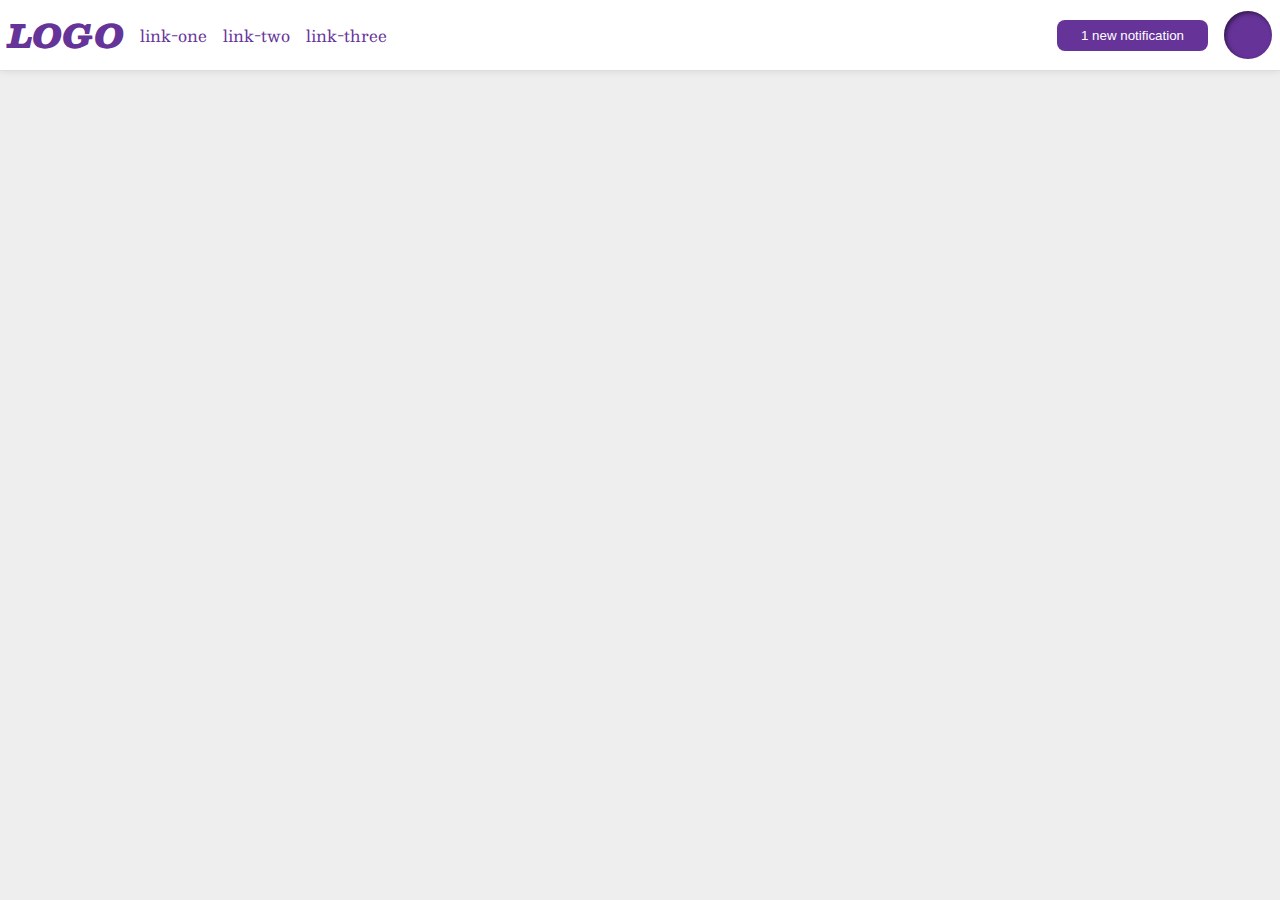
<file: flex/03-flex-header-2/index.html>
<!DOCTYPE html>
<html lang="en">
<head>
  <meta charset="UTF-8">
  <meta http-equiv="X-UA-Compatible" content="IE=edge">
  <meta name="viewport" content="width=device-width, initial-scale=1.0">
  <title>Flex Header 2</title>
  <link rel="stylesheet" href="style.css">
</head>
<body>
  <div class="header">
    <div class="logo">
      LOGO
    </div>
    <ul class="links">
      <li><a href="google.com">link-one</a></li>
      <li><a href="google.com">link-two</a></li>
      <li><a href="google.com">link-three</a></li>
    </ul>
    <button class="header-right notifications">
      1 new notification
    </button>
    <div class="profile-image"></div>
  </div>
</body>
</html>
</file>
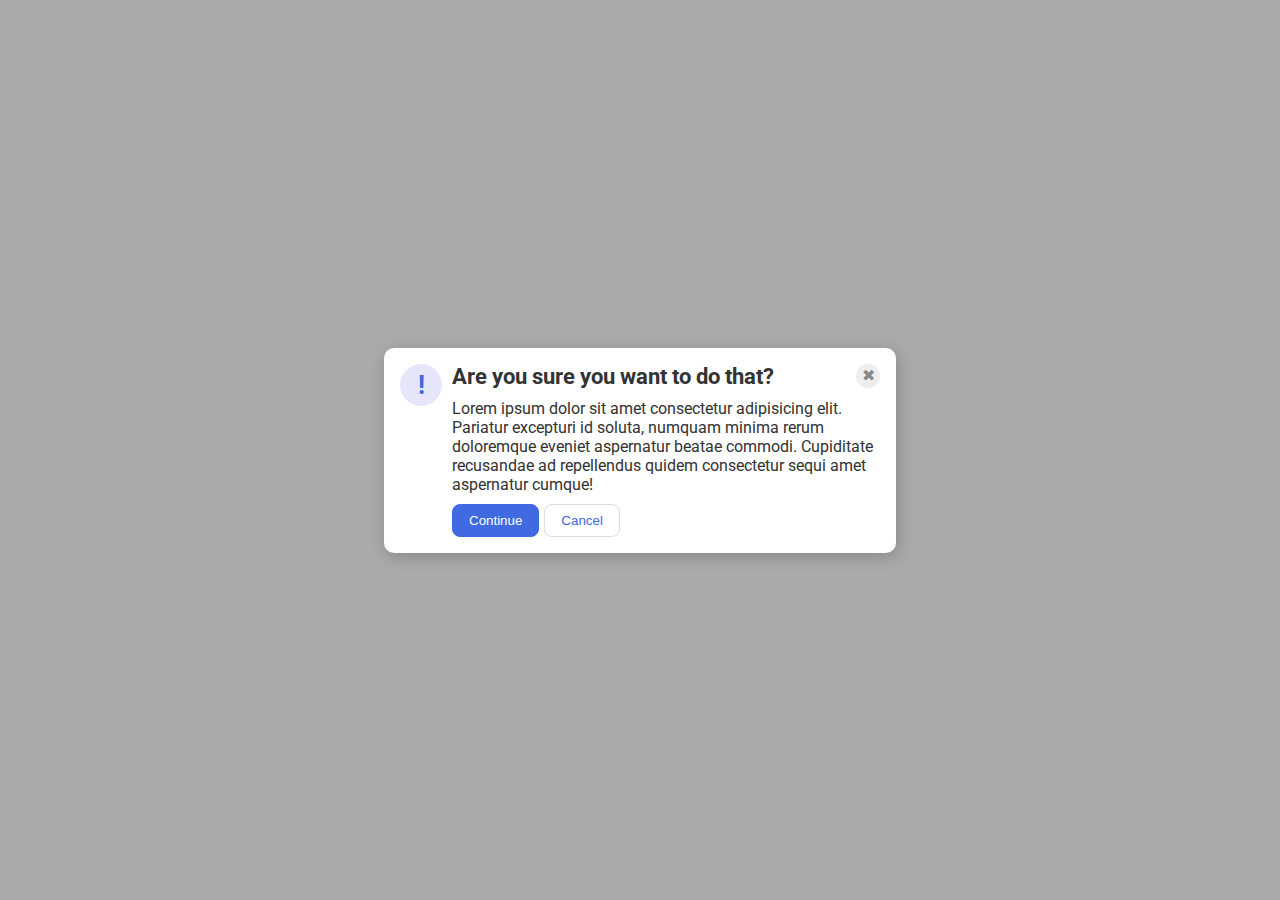
<file: flex/05-flex-modal/index.html>
<!DOCTYPE html>
<html lang="en">
<head>
  <meta charset="UTF-8">
  <meta http-equiv="X-UA-Compatible" content="IE=edge">
  <meta name="viewport" content="width=device-width, initial-scale=1.0">
  <link rel="stylesheet" href="style.css">
  <title>Modal</title>
</head>
<body>
  <div class="modal">
    <div class="icon">!</div>
    <div class="container">
      <div class="container-top">
        <div class="header">Are you sure you want to do that?</div>
        <div class="close-button">✖</div>
      </div>
      <div class="text">Lorem ipsum dolor sit amet consectetur adipisicing elit. Pariatur excepturi id soluta, numquam minima rerum doloremque eveniet aspernatur beatae commodi. Cupiditate recusandae ad repellendus quidem consectetur sequi amet aspernatur cumque!</div>
      <div class="buttons">
        <button class="continue">Continue</button>
        <button class="cancel">Cancel</button>
      </div>
    </div>
    
  </div>
</body>
</html>
</file>
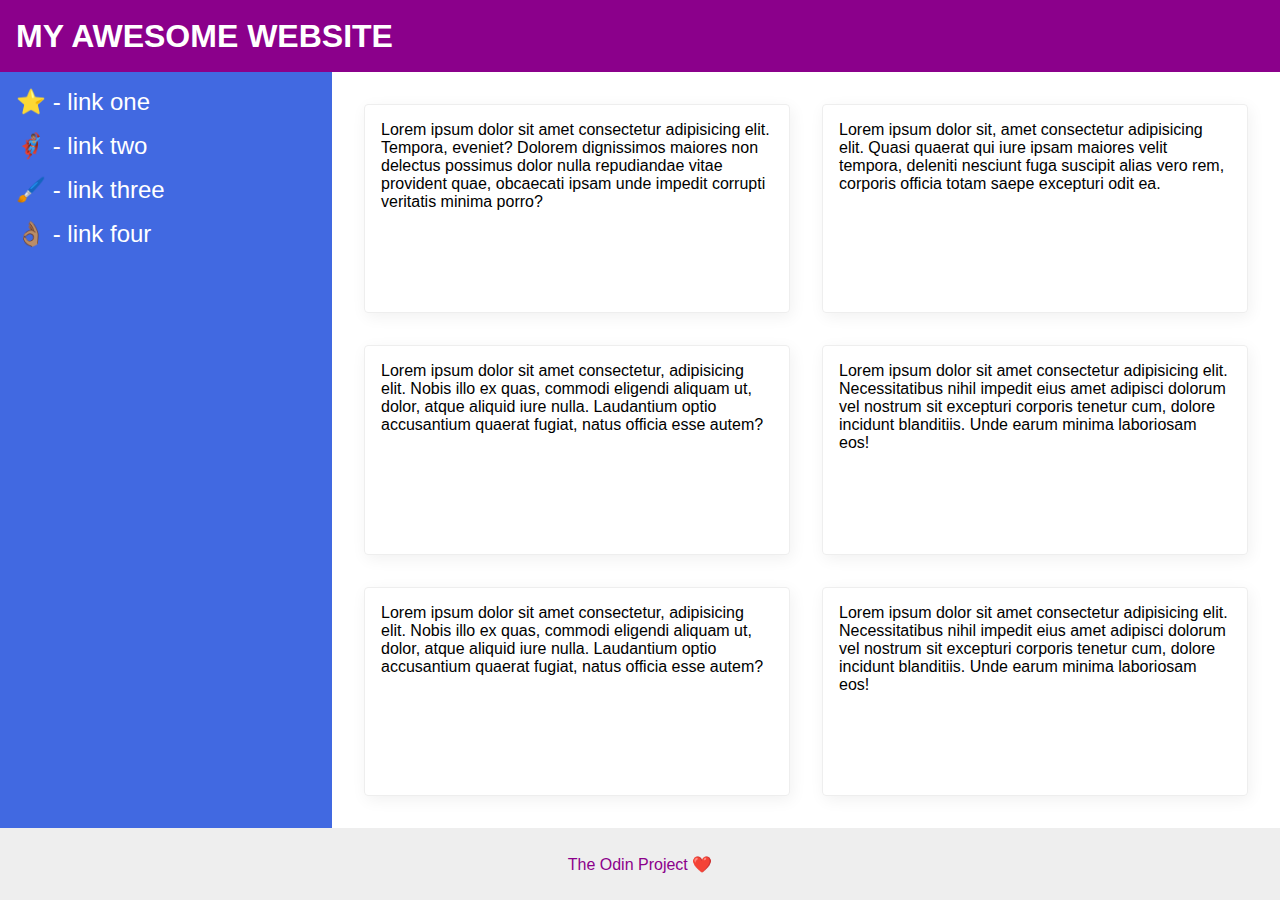
<file: flex/07-flex-layout-2/index.html>
<!DOCTYPE html>
<html lang="en">
<head>
  <meta charset="UTF-8">
  <meta http-equiv="X-UA-Compatible" content="IE=edge">
  <meta name="viewport" content="width=device-width, initial-scale=1.0">
  <title>The Holy Grail</title>
  <link rel="stylesheet" href="style.css">
</head>
<body>
  <div class="header">
    MY AWESOME WEBSITE
  </div>
  
  <div class="content">
    <div class="sidebar">
      <ul>
        <li><a href="google.com">⭐ - link one</a></li>
        <li><a href="google.com">🦸🏽‍♂️ - link two</a></li>
        <li><a href="google.com">🖌️ - link three</a></li>
        <li><a href="google.com">👌🏽 - link four</a></li>
      </ul>
    </div>

    <div class="cards">
      <div class="card">Lorem ipsum dolor sit amet consectetur adipisicing elit. Tempora, eveniet? Dolorem dignissimos maiores non delectus possimus dolor nulla repudiandae vitae provident quae, obcaecati ipsam unde impedit corrupti veritatis minima porro?</div>
      <div class="card">Lorem ipsum dolor sit, amet consectetur adipisicing elit. Quasi quaerat qui iure ipsam maiores velit tempora, deleniti nesciunt fuga suscipit alias vero rem, corporis officia totam saepe excepturi odit ea.</div>
      <div class="card">Lorem ipsum dolor sit amet consectetur, adipisicing elit. Nobis illo ex quas, commodi eligendi aliquam ut, dolor, atque aliquid iure nulla. Laudantium optio accusantium quaerat fugiat, natus officia esse autem?</div>
      <div class="card">Lorem ipsum dolor sit amet consectetur adipisicing elit. Necessitatibus nihil impedit eius amet adipisci dolorum vel nostrum sit excepturi corporis tenetur cum, dolore incidunt blanditiis. Unde earum minima laboriosam eos!</div>
      <div class="card">Lorem ipsum dolor sit amet consectetur, adipisicing elit. Nobis illo ex quas, commodi eligendi aliquam ut, dolor, atque aliquid iure nulla. Laudantium optio accusantium quaerat fugiat, natus officia esse autem?</div>
      <div class="card">Lorem ipsum dolor sit amet consectetur adipisicing elit. Necessitatibus nihil impedit eius amet adipisci dolorum vel nostrum sit excepturi corporis tenetur cum, dolore incidunt blanditiis. Unde earum minima laboriosam eos!</div>  
    </div>
  </div>

  <div class="footer">
    The Odin Project ❤️
  </div>
</body>
</html>
</file>
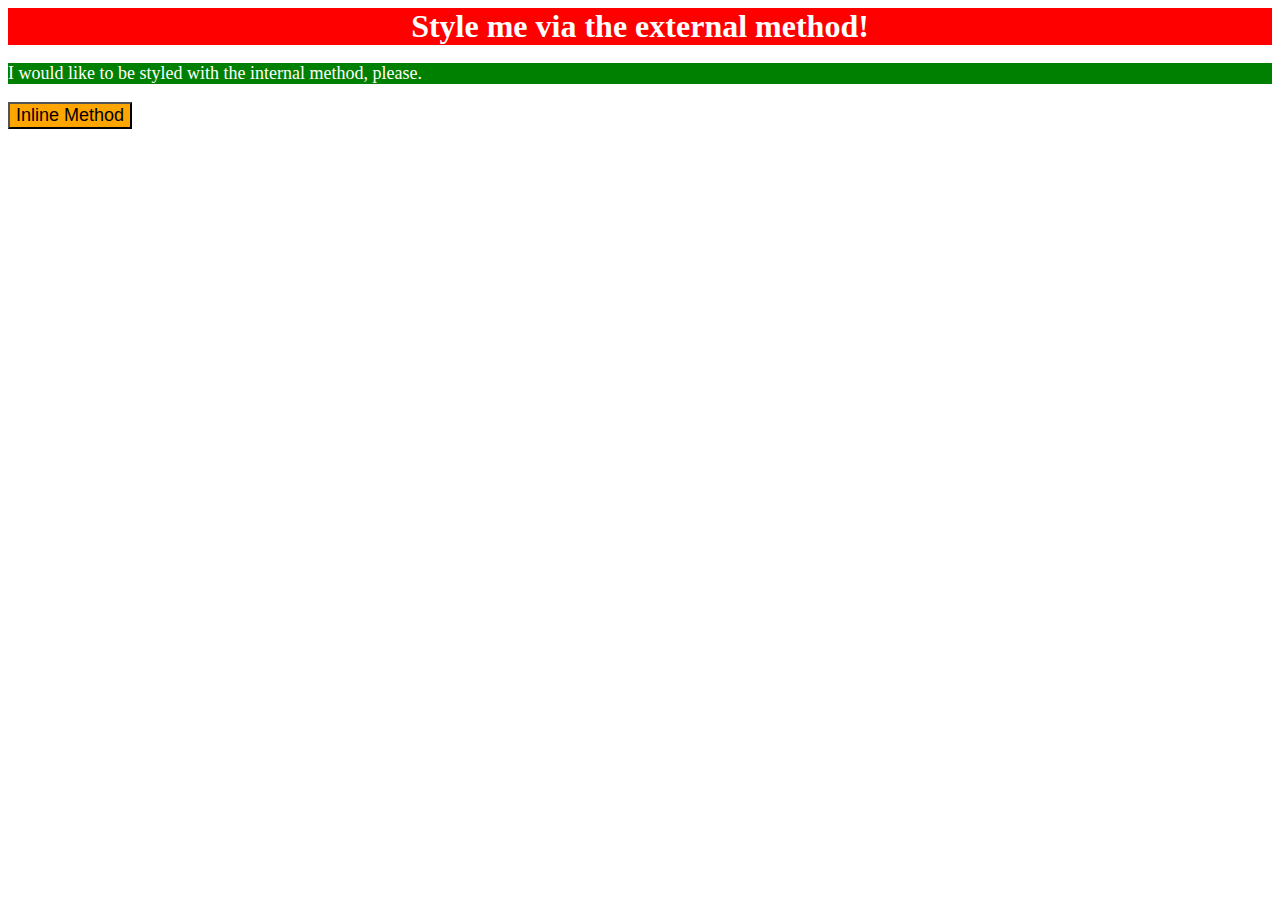
<file: foundations/01-css-methods/index.html>
<!DOCTYPE html>
<html lang="en">
<head>
  <link rel="stylesheet" href="styles.css" />
  <meta charset="UTF-8">
  <meta http-equiv="X-UA-Compatible" content="IE=edge">
  <meta name="viewport" content="width=device-width, initial-scale=1.0">
  <title>Methods for Adding CSS</title>
  <style>
    p {
      background-color: green;
      color: white;
      font-size: 18px;
    }
  </style>
</head>
<body>
  <div>Style me via the external method!</div>
  <p>I would like to be styled with the internal method, please.</p>
  <button style="background-color: orange; font-size: 18px;">Inline Method</button>
</body>
</html>
</file>
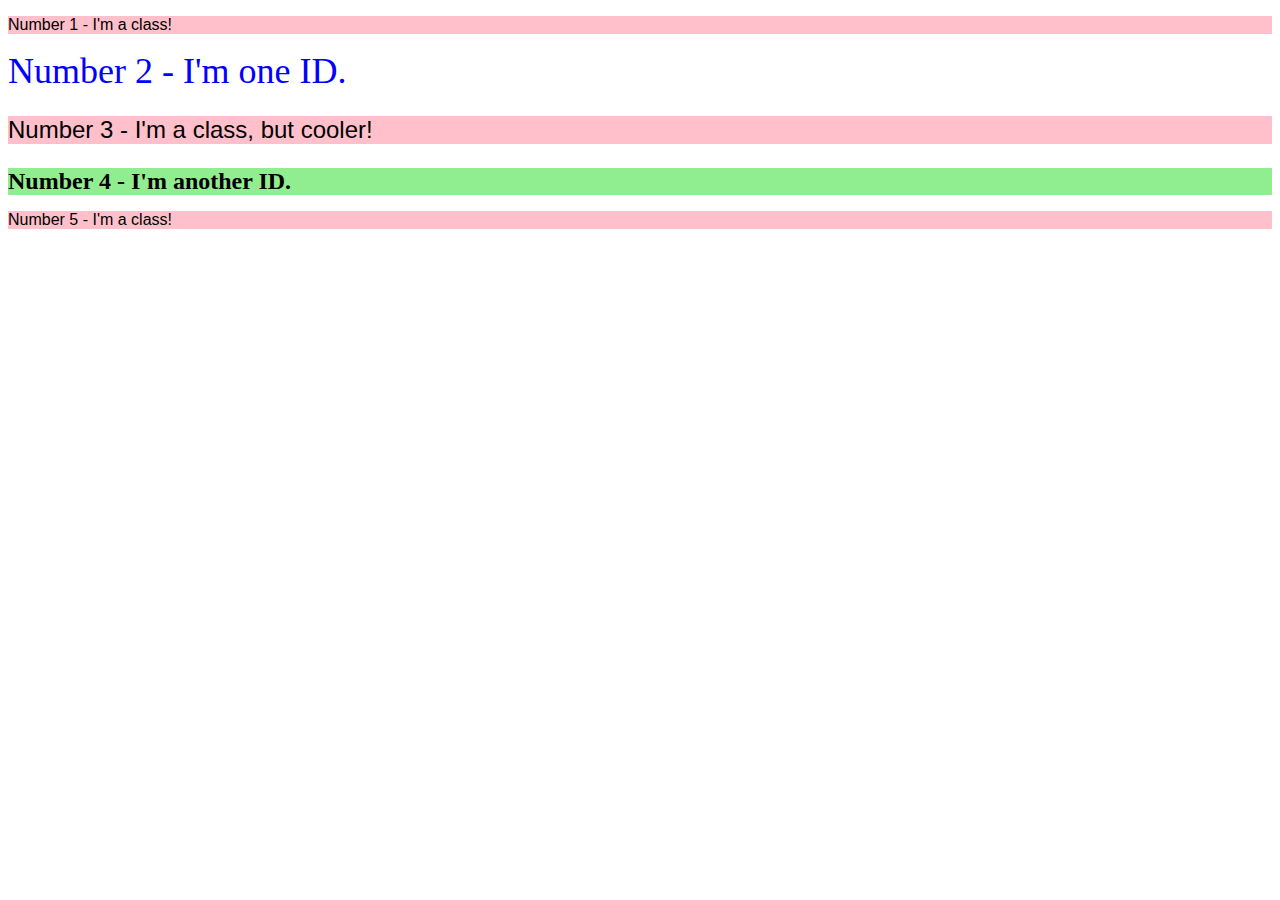
<file: foundations/02-class-id-selectors/index.html>
<!DOCTYPE html>
<html lang="en">
<head>
  <meta charset="UTF-8">
  <meta http-equiv="X-UA-Compatible" content="IE=edge">
  <meta name="viewport" content="width=device-width, initial-scale=1.0">
  <title>Class and ID Selectors</title>
  <link rel="stylesheet" href="style.css">
</head>
<body>
  <p class="odd">Number 1 - I'm a class!</p>
  <div id="second">Number 2 - I'm one ID.</div>
  <p class="odd" id="third">Number 3 - I'm a class, but cooler!</p>
  <div id="fourth">Number 4 - I'm another ID.</div>
  <p class="odd">Number 5 - I'm a class!</p>
</body>
</html>
</file>
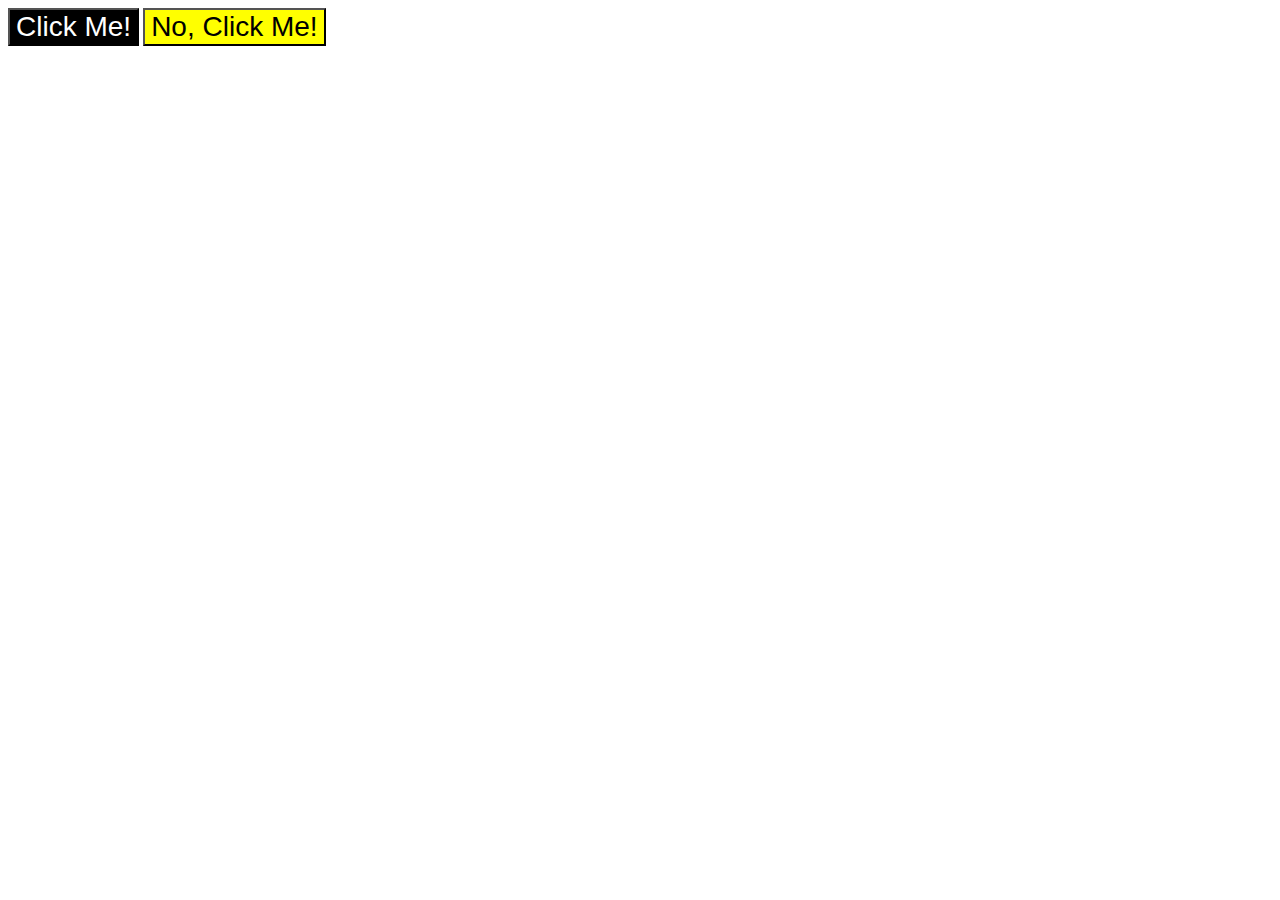
<file: foundations/03-grouping-selectors/index.html>
<!DOCTYPE html>
<html lang="en">
<head>
  <meta charset="UTF-8">
  <meta http-equiv="X-UA-Compatible" content="IE=edge">
  <meta name="viewport" content="width=device-width, initial-scale=1.0">
  <title>Grouping Selectors</title>
  <link rel="stylesheet" href="style.css">
</head>
<body>
  <button class="black-btn">Click Me!</button>
  <button class="yellow-btn">No, Click Me!</button>
</body>
</html>
</file>
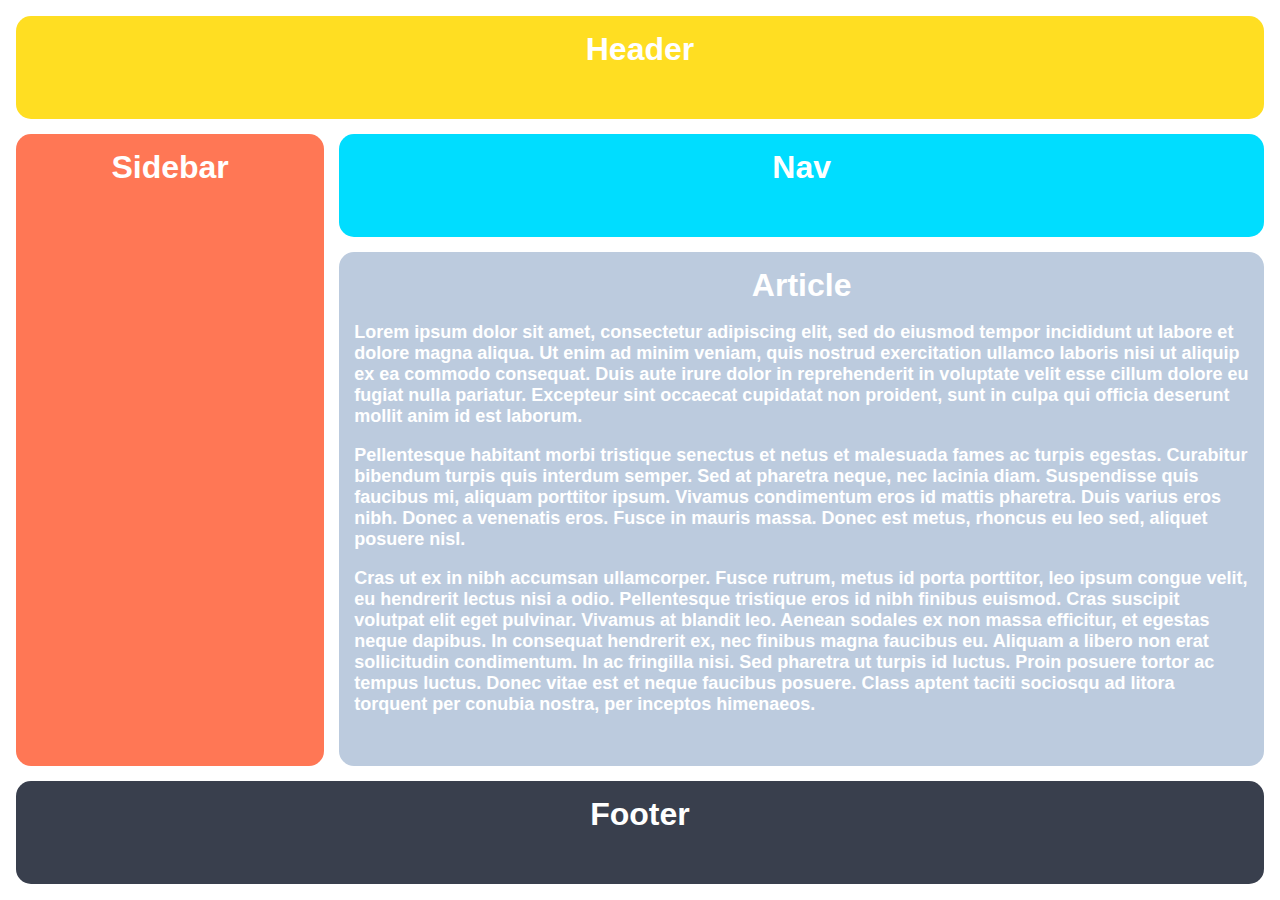
<file: grid/01-grid-layout-1/index.html>
<!DOCTYPE html>
<html lang="en">
  <head>
    <meta charset="UTF-8">
    <meta http-equiv="X-UA-Compatible" content="IE=edge">
    <meta name="viewport" content="width=device-width, initial-scale=1.0">
    <title>The Holy Grail</title>
    <link rel="stylesheet" href="style.css">
  </head>
  <body>
    <div class="container">
      <div class="header">Header</div>
      <div class="sidebar">Sidebar</div>
      <div class="nav">Nav</div>
      <div class="article">Article
        <p>Lorem  ipsum dolor sit amet, consectetur adipiscing elit, sed do eiusmod tempor incididunt ut labore et dolore magna aliqua. Ut enim ad minim veniam, quis nostrud exercitation ullamco laboris nisi ut aliquip ex ea commodo consequat. Duis aute irure dolor in reprehenderit in voluptate velit esse cillum dolore eu fugiat nulla pariatur. Excepteur sint occaecat cupidatat non proident, sunt in culpa qui officia deserunt mollit anim id est laborum.</p>
        <p>Pellentesque habitant morbi tristique senectus et netus et malesuada fames ac turpis egestas. Curabitur bibendum turpis quis interdum semper. Sed at pharetra neque, nec lacinia diam. Suspendisse quis faucibus mi, aliquam porttitor ipsum. Vivamus condimentum eros id mattis pharetra. Duis varius eros nibh. Donec a venenatis eros. Fusce in mauris massa. Donec est metus, rhoncus eu leo sed, aliquet posuere nisl.</p>
        <p>Cras ut ex in nibh accumsan ullamcorper. Fusce rutrum, metus id porta porttitor, leo ipsum congue velit, eu hendrerit lectus nisi a odio. Pellentesque tristique eros id nibh finibus euismod. Cras suscipit volutpat elit eget pulvinar. Vivamus at blandit leo. Aenean sodales ex non massa efficitur, et egestas neque dapibus. In consequat hendrerit ex, nec finibus magna faucibus eu. Aliquam a libero non erat sollicitudin condimentum. In ac fringilla nisi. Sed pharetra ut turpis id luctus. Proin posuere tortor ac tempus luctus. Donec vitae est et neque faucibus posuere. Class aptent taciti sociosqu ad litora torquent per conubia nostra, per inceptos himenaeos.</p>
      </div>
      <div class="footer">Footer</div>
    </div>
  </body>
</html>
</file>
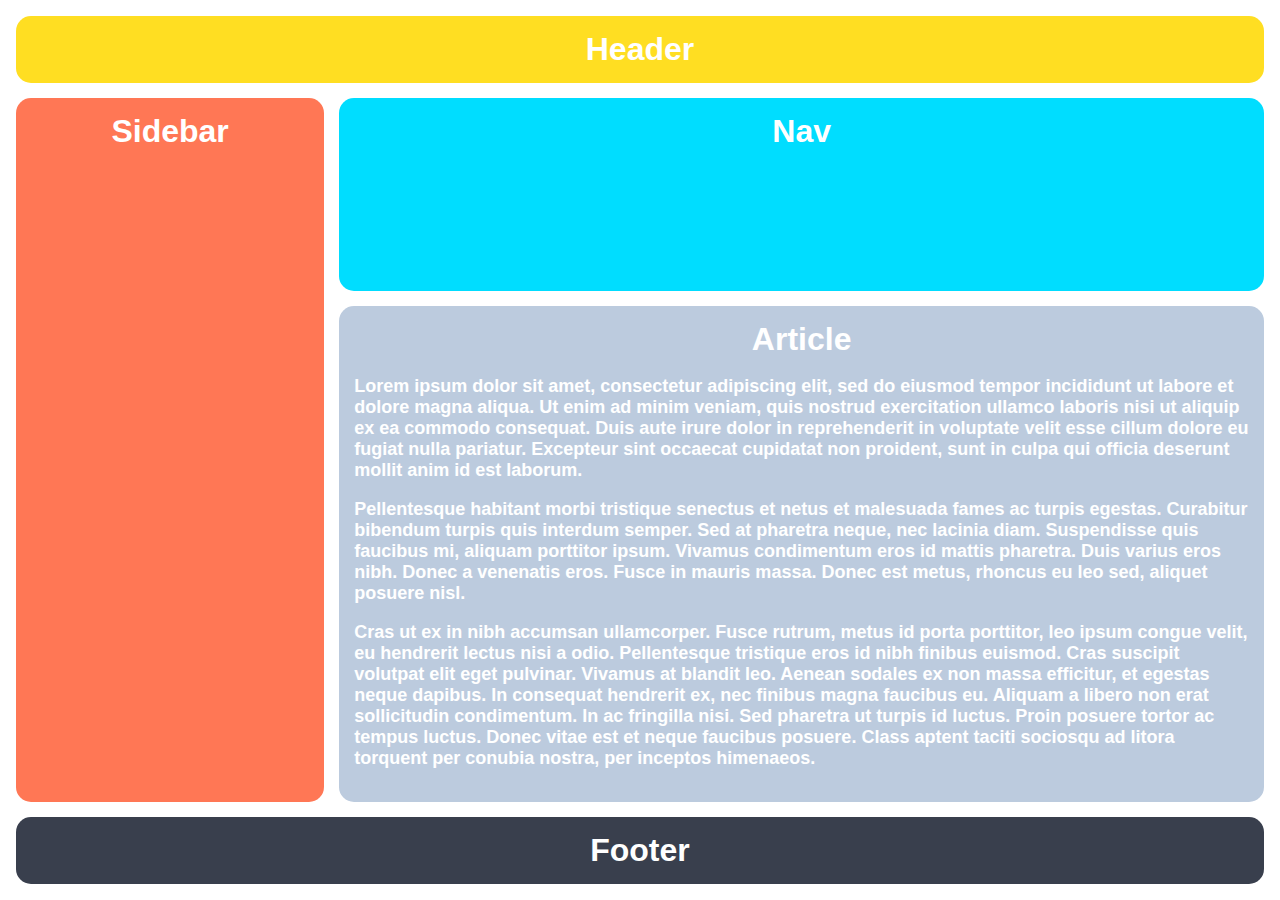
<file: grid/02-grid-layout-2/index.html>
<!DOCTYPE html>
<html lang="en">
  <head>
    <meta charset="UTF-8" />
    <meta http-equiv="X-UA-Compatible" content="IE=edge" />
    <meta name="viewport" content="width=device-width, initial-scale=1.0" />
    <title>Responsive Holy Grail</title>
    <link rel="stylesheet" href="style.css" />
  </head>
  <body>
    <div class="container">
      <div class="header">Header</div>
      <div class="sidebar">Sidebar</div>
      <div class="nav">Nav</div>
      <div class="article">
        Article
        <p>
          Lorem ipsum dolor sit amet, consectetur adipiscing elit, sed do
          eiusmod tempor incididunt ut labore et dolore magna aliqua. Ut enim ad
          minim veniam, quis nostrud exercitation ullamco laboris nisi ut
          aliquip ex ea commodo consequat. Duis aute irure dolor in
          reprehenderit in voluptate velit esse cillum dolore eu fugiat nulla
          pariatur. Excepteur sint occaecat cupidatat non proident, sunt in
          culpa qui officia deserunt mollit anim id est laborum.
        </p>
        <p>
          Pellentesque habitant morbi tristique senectus et netus et malesuada
          fames ac turpis egestas. Curabitur bibendum turpis quis interdum
          semper. Sed at pharetra neque, nec lacinia diam. Suspendisse quis
          faucibus mi, aliquam porttitor ipsum. Vivamus condimentum eros id
          mattis pharetra. Duis varius eros nibh. Donec a venenatis eros. Fusce
          in mauris massa. Donec est metus, rhoncus eu leo sed, aliquet posuere
          nisl.
        </p>
        <p>
          Cras ut ex in nibh accumsan ullamcorper. Fusce rutrum, metus id porta
          porttitor, leo ipsum congue velit, eu hendrerit lectus nisi a odio.
          Pellentesque tristique eros id nibh finibus euismod. Cras suscipit
          volutpat elit eget pulvinar. Vivamus at blandit leo. Aenean sodales ex
          non massa efficitur, et egestas neque dapibus. In consequat hendrerit
          ex, nec finibus magna faucibus eu. Aliquam a libero non erat
          sollicitudin condimentum. In ac fringilla nisi. Sed pharetra ut turpis
          id luctus. Proin posuere tortor ac tempus luctus. Donec vitae est et
          neque faucibus posuere. Class aptent taciti sociosqu ad litora
          torquent per conubia nostra, per inceptos himenaeos.
        </p>
      </div>
      <div class="footer">Footer</div>
    </div>
  </body>
</html>
</file>
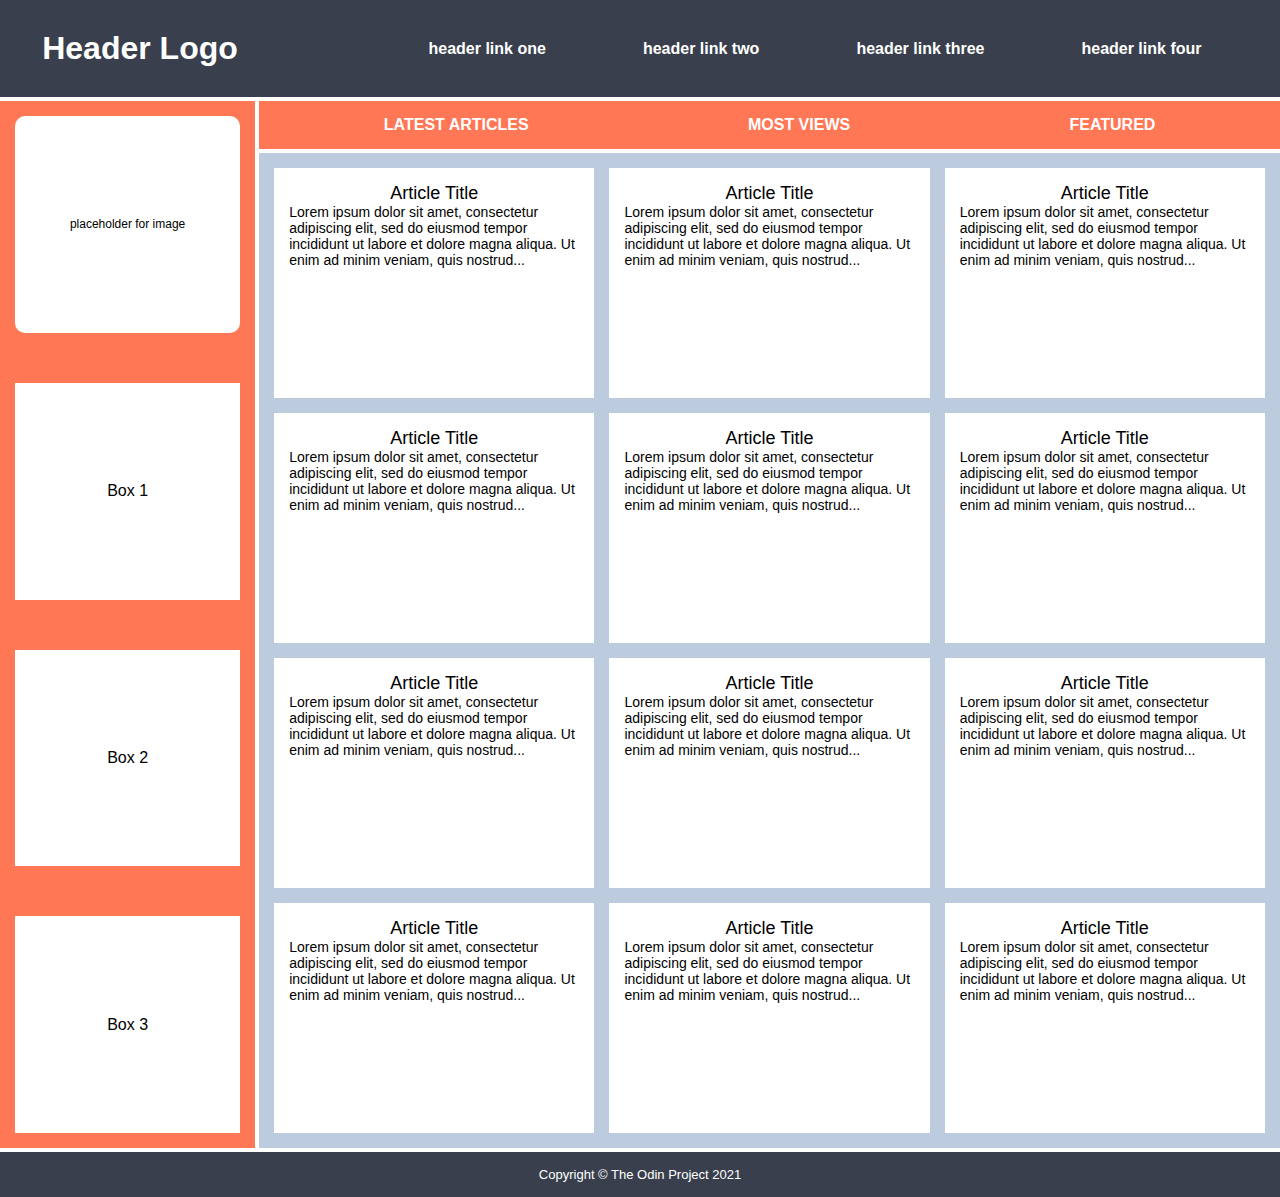
<file: grid/03-grid-layout-3/index.html>
<!DOCTYPE html>
<html lang="en">
  <head>
    <meta charset="UTF-8" />
    <meta http-equiv="X-UA-Compatible" content="IE=edge" />
    <meta name="viewport" content="width=device-width, initial-scale=1.0" />
    <title>Holy Grail Mockup</title>
    <link rel="stylesheet" href="style.css" />
  </head>
  <body>
    <div class="container">
      <div class="header">
        <div class="logo">Header Logo</div>
        <div class="menu">
          <ul>
            <li>header link one</li>
            <li>header link two</li>
            <li>header link three</li>
            <li>header link four</li>
          </ul>
        </div>
      </div>

      <div class="sidebar">
        <div class="photo">
          <p>placeholder for image</p>
        </div>
        <div class="side-content">Box 1</div>
        <div class="side-content">Box 2</div>
        <div class="side-content">Box 3</div>
      </div>

      <div class="nav">
        <ul>
          <li>Latest Articles</li>
          <li>Most Views</li>
          <li>Featured</li>
        </ul>
      </div>

      <div class="article">
        <div class="card">
          <p class="title">Article Title</p>
          <p>
            Lorem ipsum dolor sit amet, consectetur adipiscing elit, sed do
            eiusmod tempor incididunt ut labore et dolore magna aliqua. Ut enim
            ad minim veniam, quis nostrud...
          </p>
        </div>
        <div class="card">
          <p class="title">Article Title</p>
          <p>
            Lorem ipsum dolor sit amet, consectetur adipiscing elit, sed do
            eiusmod tempor incididunt ut labore et dolore magna aliqua. Ut enim
            ad minim veniam, quis nostrud...
          </p>
        </div>
        <div class="card">
          <p class="title">Article Title</p>
          <p>
            Lorem ipsum dolor sit amet, consectetur adipiscing elit, sed do
            eiusmod tempor incididunt ut labore et dolore magna aliqua. Ut enim
            ad minim veniam, quis nostrud...
          </p>
        </div>
        <div class="card">
          <p class="title">Article Title</p>
          <p>
            Lorem ipsum dolor sit amet, consectetur adipiscing elit, sed do
            eiusmod tempor incididunt ut labore et dolore magna aliqua. Ut enim
            ad minim veniam, quis nostrud...
          </p>
        </div>
        <div class="card">
          <p class="title">Article Title</p>
          <p>
            Lorem ipsum dolor sit amet, consectetur adipiscing elit, sed do
            eiusmod tempor incididunt ut labore et dolore magna aliqua. Ut enim
            ad minim veniam, quis nostrud...
          </p>
        </div>
        <div class="card">
          <p class="title">Article Title</p>
          <p>
            Lorem ipsum dolor sit amet, consectetur adipiscing elit, sed do
            eiusmod tempor incididunt ut labore et dolore magna aliqua. Ut enim
            ad minim veniam, quis nostrud...
          </p>
        </div>
        <div class="card">
          <p class="title">Article Title</p>
          <p>
            Lorem ipsum dolor sit amet, consectetur adipiscing elit, sed do
            eiusmod tempor incididunt ut labore et dolore magna aliqua. Ut enim
            ad minim veniam, quis nostrud...
          </p>
        </div>
        <div class="card">
          <p class="title">Article Title</p>
          <p>
            Lorem ipsum dolor sit amet, consectetur adipiscing elit, sed do
            eiusmod tempor incididunt ut labore et dolore magna aliqua. Ut enim
            ad minim veniam, quis nostrud...
          </p>
        </div>
        <div class="card">
          <p class="title">Article Title</p>
          <p>
            Lorem ipsum dolor sit amet, consectetur adipiscing elit, sed do
            eiusmod tempor incididunt ut labore et dolore magna aliqua. Ut enim
            ad minim veniam, quis nostrud...
          </p>
        </div>
        <div class="card">
          <p class="title">Article Title</p>
          <p>
            Lorem ipsum dolor sit amet, consectetur adipiscing elit, sed do
            eiusmod tempor incididunt ut labore et dolore magna aliqua. Ut enim
            ad minim veniam, quis nostrud...
          </p>
        </div>
        <div class="card">
          <p class="title">Article Title</p>
          <p>
            Lorem ipsum dolor sit amet, consectetur adipiscing elit, sed do
            eiusmod tempor incididunt ut labore et dolore magna aliqua. Ut enim
            ad minim veniam, quis nostrud...
          </p>
        </div>
        <div class="card">
          <p class="title">Article Title</p>
          <p>
            Lorem ipsum dolor sit amet, consectetur adipiscing elit, sed do
            eiusmod tempor incididunt ut labore et dolore magna aliqua. Ut enim
            ad minim veniam, quis nostrud...
          </p>
        </div>
      </div>

      <div class="footer">
        <p>Copyright © The Odin Project 2021</p>
      </div>
    </div>
  </body>
</html>
</file>
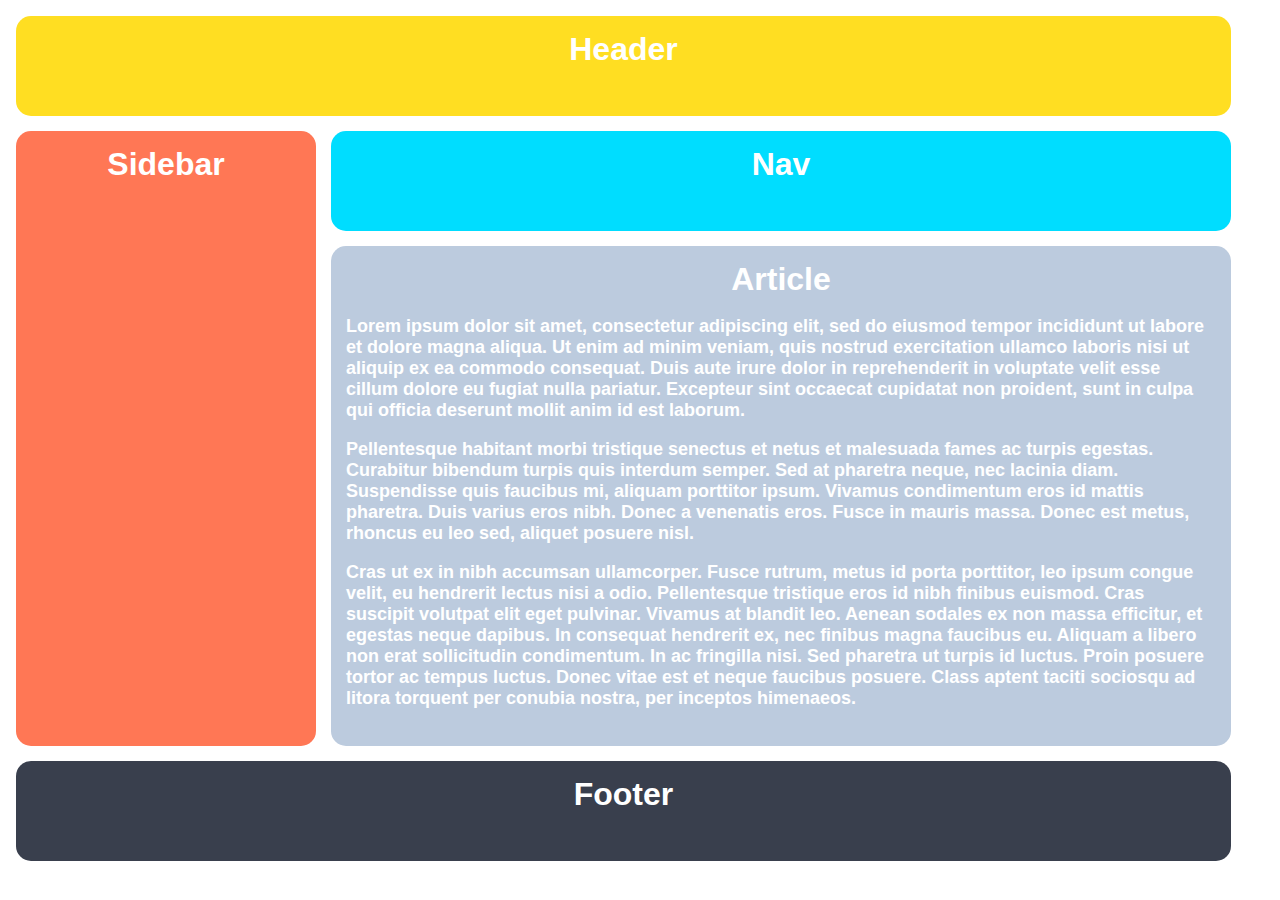
<file: grid/01-grid-layout-1/solution/solution.html>
<!DOCTYPE html>
<html lang="en">
  <head>
    <meta charset="UTF-8">
    <meta http-equiv="X-UA-Compatible" content="IE=edge">
    <meta name="viewport" content="width=device-width, initial-scale=1.0">
    <title>The Holy Grail</title>
    <link rel="stylesheet" href="solution.css">
  </head>
  <body>
    <div class="container">
      <div class="header">Header</div>
      <div class="sidebar">Sidebar</div>
      <div class="nav">Nav</div>
      <div class="article">Article
        <p>Lorem  ipsum dolor sit amet, consectetur adipiscing elit, sed do eiusmod tempor incididunt ut labore et dolore magna aliqua. Ut enim ad minim veniam, quis nostrud exercitation ullamco laboris nisi ut aliquip ex ea commodo consequat. Duis aute irure dolor in reprehenderit in voluptate velit esse cillum dolore eu fugiat nulla pariatur. Excepteur sint occaecat cupidatat non proident, sunt in culpa qui officia deserunt mollit anim id est laborum.</p>
        <p>Pellentesque habitant morbi tristique senectus et netus et malesuada fames ac turpis egestas. Curabitur bibendum turpis quis interdum semper. Sed at pharetra neque, nec lacinia diam. Suspendisse quis faucibus mi, aliquam porttitor ipsum. Vivamus condimentum eros id mattis pharetra. Duis varius eros nibh. Donec a venenatis eros. Fusce in mauris massa. Donec est metus, rhoncus eu leo sed, aliquet posuere nisl.</p>
        <p>Cras ut ex in nibh accumsan ullamcorper. Fusce rutrum, metus id porta porttitor, leo ipsum congue velit, eu hendrerit lectus nisi a odio. Pellentesque tristique eros id nibh finibus euismod. Cras suscipit volutpat elit eget pulvinar. Vivamus at blandit leo. Aenean sodales ex non massa efficitur, et egestas neque dapibus. In consequat hendrerit ex, nec finibus magna faucibus eu. Aliquam a libero non erat sollicitudin condimentum. In ac fringilla nisi. Sed pharetra ut turpis id luctus. Proin posuere tortor ac tempus luctus. Donec vitae est et neque faucibus posuere. Class aptent taciti sociosqu ad litora torquent per conubia nostra, per inceptos himenaeos.</p>
      </div>
      <div class="footer">Footer</div>
    </div>
  </body>
</html>
</file>
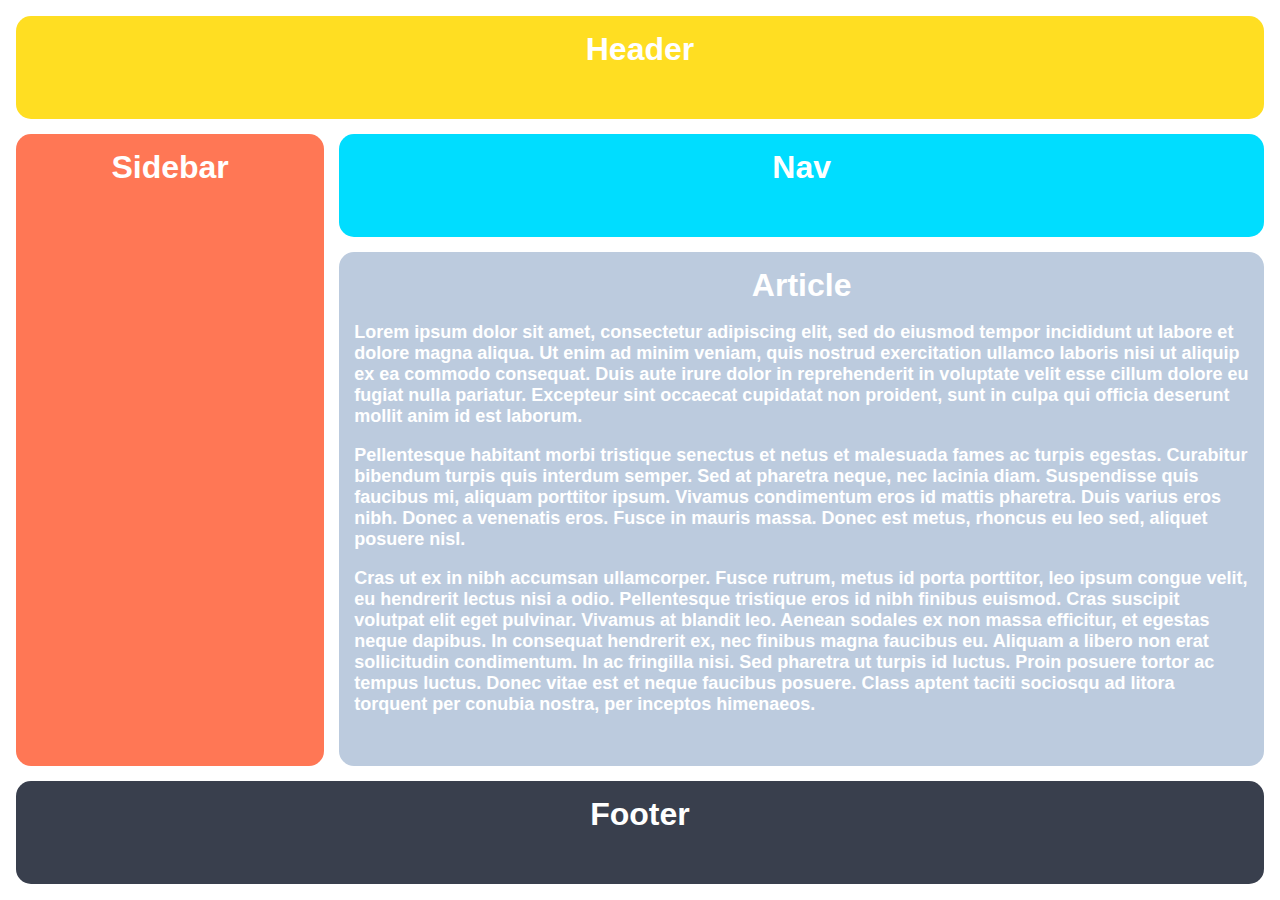
<file: grid/02-grid-layout-2/solution/solution.html>
<!DOCTYPE html>
<html lang="en">
  <head>
    <meta charset="UTF-8">
    <meta http-equiv="X-UA-Compatible" content="IE=edge">
    <meta name="viewport" content="width=device-width, initial-scale=1.0">
    <title>Responsive Holy Grail</title>
    <link rel="stylesheet" href="solution.css">
  </head>
  <body>
    <div class="container">
      <div class="header">Header</div>
      <div class="sidebar">Sidebar</div>
      <div class="nav">Nav</div>
      <div class="article">Article
        <p>Lorem  ipsum dolor sit amet, consectetur adipiscing elit, sed do eiusmod tempor incididunt ut labore et dolore magna aliqua. Ut enim ad minim veniam, quis nostrud exercitation ullamco laboris nisi ut aliquip ex ea commodo consequat. Duis aute irure dolor in reprehenderit in voluptate velit esse cillum dolore eu fugiat nulla pariatur. Excepteur sint occaecat cupidatat non proident, sunt in culpa qui officia deserunt mollit anim id est laborum.</p>
        <p>Pellentesque habitant morbi tristique senectus et netus et malesuada fames ac turpis egestas. Curabitur bibendum turpis quis interdum semper. Sed at pharetra neque, nec lacinia diam. Suspendisse quis faucibus mi, aliquam porttitor ipsum. Vivamus condimentum eros id mattis pharetra. Duis varius eros nibh. Donec a venenatis eros. Fusce in mauris massa. Donec est metus, rhoncus eu leo sed, aliquet posuere nisl.</p>
        <p>Cras ut ex in nibh accumsan ullamcorper. Fusce rutrum, metus id porta porttitor, leo ipsum congue velit, eu hendrerit lectus nisi a odio. Pellentesque tristique eros id nibh finibus euismod. Cras suscipit volutpat elit eget pulvinar. Vivamus at blandit leo. Aenean sodales ex non massa efficitur, et egestas neque dapibus. In consequat hendrerit ex, nec finibus magna faucibus eu. Aliquam a libero non erat sollicitudin condimentum. In ac fringilla nisi. Sed pharetra ut turpis id luctus. Proin posuere tortor ac tempus luctus. Donec vitae est et neque faucibus posuere. Class aptent taciti sociosqu ad litora torquent per conubia nostra, per inceptos himenaeos.</p>
      </div>
      <div class="footer">Footer</div>
    </div>
  </body>
</html>
</file>
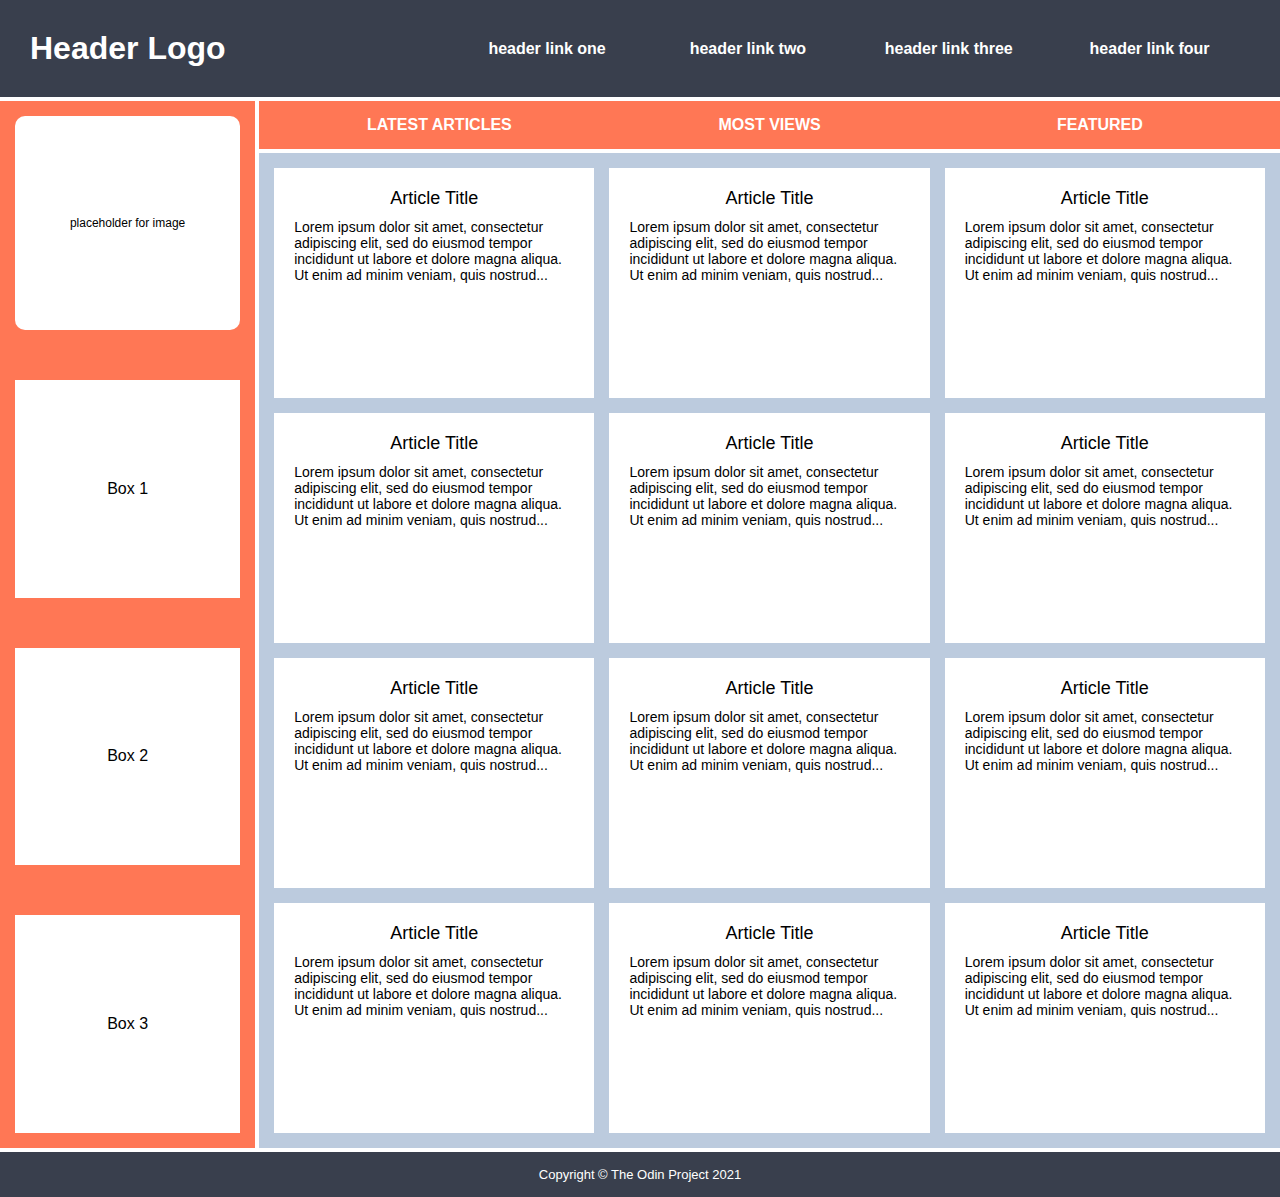
<file: grid/03-grid-layout-3/solution/solution.html>
<!DOCTYPE html>
<html lang="en">
  <head>
    <meta charset="UTF-8">
    <meta http-equiv="X-UA-Compatible" content="IE=edge">
    <meta name="viewport" content="width=device-width, initial-scale=1.0">
    <title>Holy Grail Mockup</title>
    <link rel="stylesheet" href="solution.css">
  </head>
  <body>
    <div class="container">

      <div class="header">
        <div class="logo">Header Logo</div>
        <div class="menu">
          <ul>
            <li>header link one</li>
            <li>header link two</li>
            <li>header link three</li>
            <li>header link four</li>
          </ul>
        </div>
      </div>

      <div class="sidebar">
        <div class="photo">
          <p>placeholder for image</p>    
        </div>
        <div class="side-content">Box 1
        </div>
        <div class="side-content">Box 2
        </div>
        <div class="side-content">Box 3
        </div>
      </div>

      <div class="nav">
        <ul>
          <li>Latest Articles</li>
          <li>Most Views</li>
          <li>Featured</li>
        </ul>
      </div>

      <div class="article">
        <div class="card">
          <p class="title">Article Title</p>
          <p>Lorem ipsum dolor sit amet, consectetur adipiscing elit, sed do eiusmod tempor incididunt ut labore et dolore magna aliqua. Ut enim ad minim veniam, quis nostrud...</p>
        </div>
        <div class="card">
          <p class="title">Article Title</p>
          <p>Lorem ipsum dolor sit amet, consectetur adipiscing elit, sed do eiusmod tempor incididunt ut labore et dolore magna aliqua. Ut enim ad minim veniam, quis nostrud...</p>
        </div>
        <div class="card">
          <p class="title">Article Title</p>
          <p>Lorem ipsum dolor sit amet, consectetur adipiscing elit, sed do eiusmod tempor incididunt ut labore et dolore magna aliqua. Ut enim ad minim veniam, quis nostrud...</p>
        </div>
        <div class="card">
          <p class="title">Article Title</p>
          <p>Lorem ipsum dolor sit amet, consectetur adipiscing elit, sed do eiusmod tempor incididunt ut labore et dolore magna aliqua. Ut enim ad minim veniam, quis nostrud...</p>
        </div>
        <div class="card">
          <p class="title">Article Title</p>
          <p>Lorem ipsum dolor sit amet, consectetur adipiscing elit, sed do eiusmod tempor incididunt ut labore et dolore magna aliqua. Ut enim ad minim veniam, quis nostrud...</p>
        </div>
        <div class="card">
          <p class="title">Article Title</p>
          <p>Lorem ipsum dolor sit amet, consectetur adipiscing elit, sed do eiusmod tempor incididunt ut labore et dolore magna aliqua. Ut enim ad minim veniam, quis nostrud...</p>
        </div>
        <div class="card">
          <p class="title">Article Title</p>
          <p>Lorem ipsum dolor sit amet, consectetur adipiscing elit, sed do eiusmod tempor incididunt ut labore et dolore magna aliqua. Ut enim ad minim veniam, quis nostrud...</p>
        </div>
        <div class="card">
          <p class="title">Article Title</p>
          <p>Lorem ipsum dolor sit amet, consectetur adipiscing elit, sed do eiusmod tempor incididunt ut labore et dolore magna aliqua. Ut enim ad minim veniam, quis nostrud...</p>
        </div>
        <div class="card">
          <p class="title">Article Title</p>
          <p>Lorem ipsum dolor sit amet, consectetur adipiscing elit, sed do eiusmod tempor incididunt ut labore et dolore magna aliqua. Ut enim ad minim veniam, quis nostrud...</p>
        </div>
        <div class="card">
          <p class="title">Article Title</p>
          <p>Lorem ipsum dolor sit amet, consectetur adipiscing elit, sed do eiusmod tempor incididunt ut labore et dolore magna aliqua. Ut enim ad minim veniam, quis nostrud...</p>
        </div>
        <div class="card">
          <p class="title">Article Title</p>
          <p>Lorem ipsum dolor sit amet, consectetur adipiscing elit, sed do eiusmod tempor incididunt ut labore et dolore magna aliqua. Ut enim ad minim veniam, quis nostrud...</p>
        </div>
        <div class="card">
          <p class="title">Article Title</p>
          <p>Lorem ipsum dolor sit amet, consectetur adipiscing elit, sed do eiusmod tempor incididunt ut labore et dolore magna aliqua. Ut enim ad minim veniam, quis nostrud...</p>
        </div>
      </div>

      <div class="footer">
        <p>Copyright © The Odin Project 2021
      </div>
      
    </div>
  </body>
</html>
</file>
<file: flex/03-flex-header-2/style.css>
/* this is some magical font-importing.  
you'll learn about it later. */
@import url('https://fonts.googleapis.com/css2?family=Besley:ital,wght@0,400;1,900&display=swap');

body {
  margin: 0;
  background: #eee;
  font-family: Besley, serif;
}

.header {
  background: white;
  border-bottom: 1px solid #ddd;
  box-shadow: 0 0 8px rgba(0,0,0,.1);
  display: flex;
  justify-content: flex-start;
  align-items: center;
  gap: 16px;
  padding: 8px;
}

.header-right {
  margin-left: auto;
}

.profile-image {
  background: rebeccapurple;
  box-shadow: inset 2px 2px 4px rgba(0,0,0,.5);
  border-radius: 50%;
  width: 48px;
  height:  48px;
}

.links {
  display: flex;
  justify-content: flex-start;
  align-items: center;
  gap: 16px;
}

.logo {
  color: rebeccapurple;
  font-size: 32px;
  font-weight: 900;
  font-style: italic;
}

button {
  border: none;
  border-radius: 8px;
  background: rebeccapurple;
  color: white;
  padding: 8px 24px;
}

a {
  /* this removes the line under our links */
  text-decoration: none;
  color: rebeccapurple;
}

ul {
  list-style-type: none;
  margin: 0px;
  padding: 0px;
}
</file>
<file: flex/05-flex-modal/style.css>
@import url('https://fonts.googleapis.com/css2?family=Roboto:wght@400;700&display=swap');

html, body {
  height: 100%;
}

body {
  font-family: Roboto, sans-serif;
  margin: 0;
  background: #aaa;
  color: #333;
  /* I'll give you this one for free lol */
  display: flex;
  align-items: center;
  justify-content: center;
}

.modal {
  background: white;
  width: 480px;
  border-radius: 10px;
  box-shadow: 2px 4px 16px rgba(0,0,0,.2);
  display: flex;
  padding: 16px;
  gap: 10px;
}

.icon {
  color: royalblue;
  font-size: 26px;
  font-weight: 700;
  background: lavender;
  width: 42px;
  height: 42px;
  border-radius: 50%;
  display: flex;
  align-items: center;
  justify-content: center;
  flex-shrink: 0;
}

.container {
  display: flex;
  flex-direction: column;
  gap: 10px;
}

.container-top {
  display: flex;
  justify-content: space-between;
}

.header {
  font-size: 22px;
  font-weight: bold;
}

.buttons {
  display: flex;
  gap: 5px;
}

.close-button {
  background: #eee;
  border-radius: 50%;
  color: #888;
  font-weight: 400;
  font-size: 16px;
  height: 24px;
  width: 24px;
  display: flex;
  align-items: center;
  justify-content: center;
}

button {
  padding: 8px 16px;
  border-radius: 8px;
}

button.continue {
  background: royalblue;
  border: 1px solid royalblue;
  color: white;
}

button.cancel {
  background: white;
  border: 1px solid #ddd;
  color: royalblue;
}
</file>
<file: flex/07-flex-layout-2/style.css>
body {
  font-family: -apple-system, BlinkMacSystemFont, 'Segoe UI', Roboto, Oxygen, Ubuntu, Cantarell, 'Open Sans', 'Helvetica Neue', sans-serif;
  margin: 0;
  min-height: 100vh;
  display: flex;
  flex-direction: column;
}

ul {
  list-style: none;
  margin: 0;
  padding: 0;
}

.header {
  height: 72px;
  background: darkmagenta;
  color: white;
  font-weight: 900;
  font-size: 32px;
  display: flex;
  align-items: center;
  padding: 16px;
  box-sizing: border-box;
}

.footer {
  height: 72px;
  background: #eee;
  color: darkmagenta;
  display: flex;
  justify-content: center;
  align-items: center;
}

.content {
  flex: auto;
  display: flex;
}

.sidebar {
  width: 300px;
  padding: 16px;
  font-size: 24px;
  background: royalblue;
  flex: none;
}

.sidebar ul {
  display: flex;
  flex-direction: column;
  gap: 16px;
}

.sidebar a {
  text-decoration: none;
  color: white;
}

.cards {
  padding: 32px;
  flex-wrap: wrap;
  display: flex;
  gap: 32px;
}

.card {
  border: 1px solid #eee;
  padding: 16px;
  box-shadow: 2px 4px 16px rgba(0,0,0,.06);
  border-radius: 4px;
  width: 300px;
  flex: auto;
}
</file>
<file: foundations/01-css-methods/styles.css>
div {
  background-color: red;
  color: white;
  font-size: 32px;
  text-align: center;
  font-weight: bold;
}
</file>
<file: foundations/02-class-id-selectors/style.css>
.odd {
  background-color: pink;
  font-family: 'Verdana', sans-serif;
}

#second {
  color: blue;
  font-size: 36px;
}

#third {
  font-size: 24px;
}

#fourth {
  background-color: lightgreen;
  font-size: 24px;
  font-weight: bold;
}
</file>
<file: foundations/03-grouping-selectors/style.css>
.black-btn,
.yellow-btn {
  font-size: 28px;
  font-family: 'Helvetica', 'Times New Roman', sans-serif;
}


.black-btn {
  background-color: black;
  color: white;
}

.yellow-btn {
  background-color: yellow;
  color: black;
}
</file>
<file: grid/01-grid-layout-1/style.css>
body,
html {
  height: 100%;
  margin: 0;
}

.container {
  text-align: center;
  height: 100%;
  padding: 16px;
  box-sizing: border-box;

  display: grid;
  grid-template-rows: 1fr 1fr 5fr 1fr;
  grid-template-columns: 1fr 3fr;
  grid-template-areas:
    "header header"
    "sidebar nav"
    "sidebar article"
    "footer footer";
  gap: 15px;
}

.container div {
  padding: 15px;
  font-size: 32px;
  font-family: Helvetica;
  font-weight: bold;
  color: white;
  border-radius: 15px;
}

.header {
  background-color: #ffde22;

  grid-area: header;
}

.sidebar {
  background-color: #ff7755;
  grid-area: sidebar;
}

.nav {
  background-color: #00ddff;
  grid-area: nav;
}

.article {
  background-color: #bccbde;
  grid-area: article;
}

.article p {
  font-size: 18px;
  font-family: sans-serif;
  color: white;
  text-align: left;
}

.footer {
  background-color: #393f4d;
  grid-area: footer;
}
</file>
<file: grid/02-grid-layout-2/style.css>
body,
html {
  height: 100%;
  margin: 0;
}

.container {
  text-align: center;
  height: 100%;
  padding: 16px;
  box-sizing: border-box;

  display: grid;
  gap: 15px;
  grid-template-rows: 1fr 5fr 1fr;
  grid-template-columns: 1fr 3fr;
}

.container div {
  padding: 15px;
  font-size: 32px;
  font-family: Helvetica;
  font-weight: bold;
  color: white;
  border-radius: 15px;
}

.header {
  background-color: #ffde22;
  grid-column: 1 / 3;
}

.sidebar {
  background-color: #ff7755;
  grid-row: 2 / 4;
}

.nav {
  background-color: #00ddff;
}

.article {
  background-color: #bccbde;
}

.article p {
  font-size: 18px;
  font-family: sans-serif;
  color: white;
  text-align: left;
}

.footer {
  background-color: #393f4d;
  grid-column: 1 / 3;
}
</file>
<file: grid/03-grid-layout-3/style.css>
* {
  margin: 0;
  padding: 0;
}

.container {
  text-align: center;

  display: grid;
  grid-template-columns: 1fr 4fr;
  grid-template-rows: 2r 1fr 4fr 1fr;
  gap: 4px;
  grid-template-areas:
    "header header"
    "sidebar nav"
    "sidebar article"
    "footer footer";
}

.container div {
  padding: 15px;
  font-size: 32px;
  font-family: Helvetica;
  font-weight: bold;
  color: white;
}

.header {
  background-color: #393f4d;

  grid-area: header;

  display: grid;
  grid-template-columns: 1fr 4fr;
}

.header > * {
  place-self: center stretch;
}

.menu {
  margin-left: 10%;
}

.menu ul,
.menu li {
  font-size: 16px;
}

.menu ul {
  list-style-type: none;

  display: grid;
  grid-auto-flow: column;
  place-items: center stretch;
}

.sidebar {
  background-color: #ff7755;

  grid-area: sidebar;

  display: grid;
  grid-auto-rows: 1fr;
  gap: 50px;
}

.sidebar > * {
  display: grid;
  align-content: center;
}

.sidebar .photo {
  background-color: white;
  color: black;
  font-size: 12px;
  font-weight: normal;
  border-radius: 10px;
}

.sidebar .side-content {
  background-color: white;
  color: black;
  font-size: 16px;
  font-weight: normal;
}

.nav {
  background-color: #ff7755;

  grid-area: nav;
}

.nav ul {
  list-style-type: none;
  display: grid;
  grid-auto-flow: column;
  place-items: center stretch;
}

.nav ul li {
  font-size: 16px;
  text-transform: uppercase;
}

.article {
  background-color: #bccbde;

  grid-area: article;

  display: grid;
  grid-template-columns: repeat(auto-fit, minmax(250px, 1fr));
  gap: 15px;
}

.article p {
  font-size: 18px;
  font-family: sans-serif;
  color: white;
  text-align: left;
}

.article .card {
  background-color: #ffffff;
  color: black;
  text-align: center;

  height: 200px;
}

.card p {
  color: black;
  font-weight: normal;
  font-size: 14px;
}

.card .title {
  font-size: 18px;
  text-align: center;
}

.footer {
  background-color: #393f4d;

  grid-area: footer;
}

.footer p {
  font-size: 13px;
  font-weight: normal;
}
</file>
<file: grid/01-grid-layout-1/solution/solution.css>
body, html {
  height: 100%;
  margin: 0;
}

.container {
  text-align: center;
  height: 100%;
  padding: 16px;
  box-sizing: border-box;
}

.container div {
  padding: 15px;
  font-size: 32px;
  font-family: Helvetica;
  font-weight: bold;
  color: white;
  border-radius: 15px;
}

.header {
  background-color: #FFDE22;
}

.sidebar {
  background-color: #FF7755;
}

.nav {
  background-color: #00DDFF;
}

.article {
  background-color: #bccbde;
}

.article p {
  font-size: 18px;
  font-family: sans-serif;
  color: white;
  text-align: left;
}

.footer {
  background-color: #393f4d;
}

/* SOLUTION */

.container {
  display: grid;
  grid-template-columns: 300px 900px;
  grid-template-rows: 100px 100px 500px 100px;
  gap: 15px;
}

.header {
  grid-column: 1 / 3;
}

.sidebar {
  grid-row: 2 / 4;
}

.footer {
  grid-column: 1 / 3;
}
</file>
<file: grid/02-grid-layout-2/solution/solution.css>
body, html {
  height: 100%;
  margin: 0;
}

.container {
  text-align: center;
  height: 100%;
  padding: 16px;
  box-sizing: border-box;
}

.container div {
  padding: 15px;
  font-size: 32px;
  font-family: Helvetica;
  font-weight: bold;
  color: white;
  border-radius: 15px;
}

.header {
  background-color: #FFDE22;
  grid-column: 1 / 3;
}

.sidebar {
  background-color: #FF7755;
  grid-row: 2 / 4;
}

.nav {
  background-color: #00DDFF;
}

.article {
  background-color: #bccbde;
}

.article p {
  font-size: 18px;
  font-family: sans-serif;
  color: white;
  text-align: left;
}

.footer {
  background-color: #393f4d;
  grid-column: 1 / 3;
}

/* SOLUTION */

.container {
  display: grid;
  grid-template-columns: 1fr 3fr;
  grid-template-rows: 1fr 1fr 5fr 1fr;
  gap: 15px;
}
</file>
<file: grid/03-grid-layout-3/solution/solution.css>
* {
  margin: 0;
  padding: 0;
}

.container {
  text-align: center;
}

.container div {
  padding: 15px;
  font-size: 32px;
  font-family: Helvetica;
  font-weight: bold;
  color: white;
}

.header {
  background-color: #393f4d;
}


.menu ul,
.menu li {
  font-size: 16px;
}

.sidebar {
  background-color: #FF7755;
}

.sidebar .photo {
  background-color: white;
  color: black;
  font-size: 12px;
  font-weight: normal;
  border-radius: 10px;
}


.sidebar .side-content {
  background-color: white;
  color: black;
  font-size: 16px;
  font-weight: normal;
}

.nav {
  background-color: #FF7755;
}


.nav ul li {
  font-size: 16px;
  text-transform: uppercase;
}

.article {
  background-color: #bccbde;
}

.article p {
  font-size: 18px;
  font-family: sans-serif;
  color: white;
  text-align: left;
}

.article .card {
  background-color: #FFFFFF;
  color: black;
  text-align: center;
}

.card p {
  color: black;
  font-weight: normal;
  font-size: 14px;
}

.card .title {
  font-size: 18px;
  text-align: center;
}

.footer {
  background-color: #393f4d;
}

.footer p {
  font-size: 13px;
  font-weight: normal;  
}

/* SOLUTION */

.container {
  display: grid;
  grid-template-columns: 1fr 4fr;
  gap: 4px;
}

.header {
  grid-column: 1 / 3;
  display: grid;
  grid-template-columns: 1fr 2fr;
}

.logo {
  justify-self: start;
}

.menu {
  align-self: center;
}

.menu ul {
  display: grid;
  grid-template-columns: 1fr 1fr 1fr 1fr;
}

.menu ul,
.menu li {
  list-style-type: none;
}

.sidebar {
  grid-row: 2 / 4;
  display: grid;
  gap: 50px;
}

.side-content, .photo {
  display: grid; 
  align-items: center;
}

.nav ul {
  list-style-type: none;
  display: grid;
  grid-template-columns: 1fr 1fr 1fr;
}

.article {
  display: grid;
  grid-template-columns: repeat(auto-fit, minmax(250px, 1fr));
  gap: 15px;
}

.article .card {
  height: 200px;
}

.card p {
  padding: 5px;
}

.footer {
  grid-column: 1 / 3;
}
</file>
